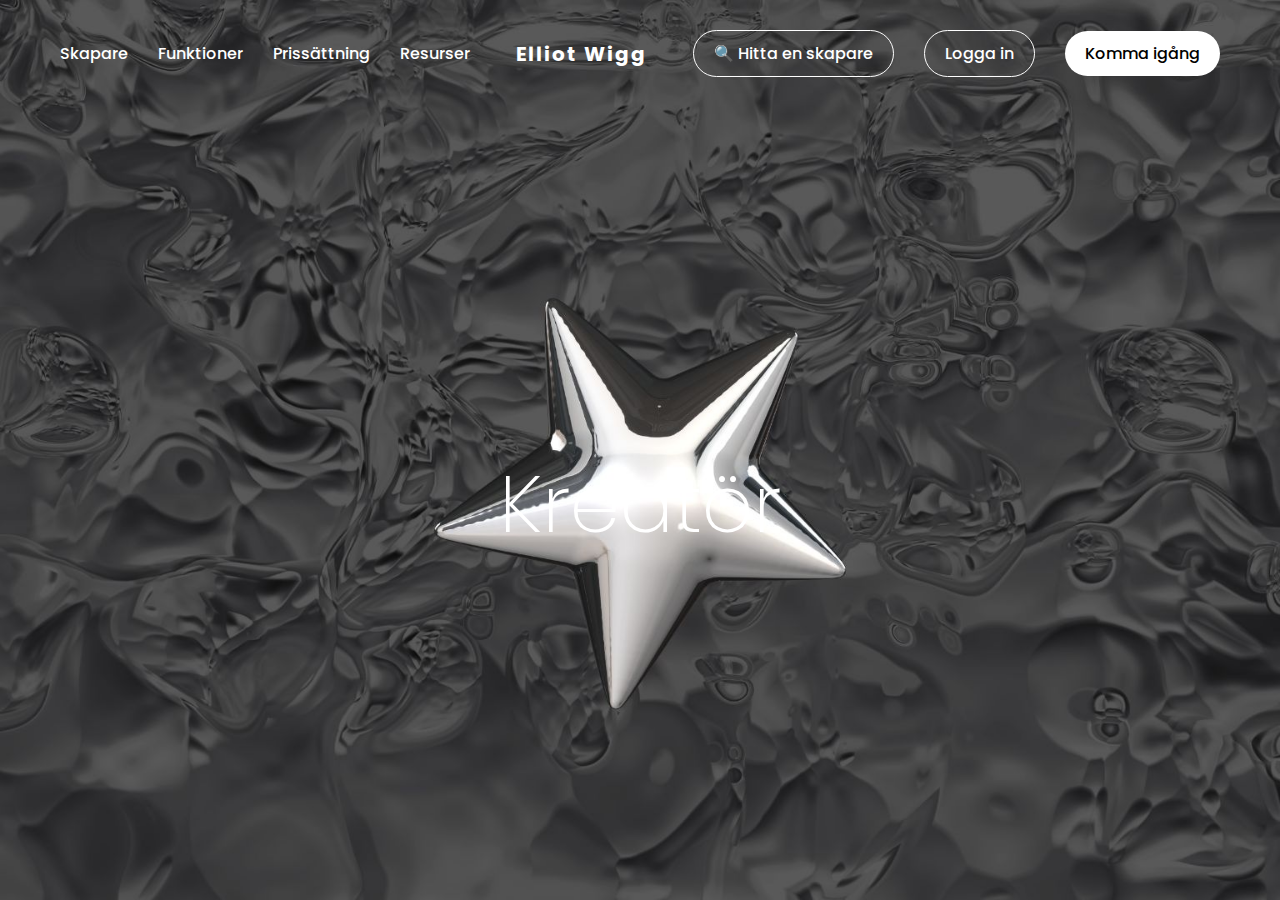
<file: index.html>
<!DOCTYPE html>
<html lang="sv">
<head>
  <!-- Google Tag Manager -->
  <script>
    (function(w,d,s,l,i){w[l]=w[l]||[];w[l].push({'gtm.start':
    new Date().getTime(),event:'gtm.js'});var f=d.getElementsByTagName(s)[0],
    j=d.createElement(s),dl=l!='dataLayer'?'&l='+l:'';j.async=true;j.src=
    'https://www.googletagmanager.com/gtm.js?id='+i+dl;f.parentNode.insertBefore(j,f);
    })(window,document,'script','dataLayer','GTM-5PPXL887');
  </script>
  <!-- End Google Tag Manager -->

  <meta charset="UTF-8">
  <meta name="viewport" content="width=device-width, initial-scale=1.0">
  <title>Elliot Wigg</title>
  <link href="https://fonts.googleapis.com/css2?family=Poppins:wght@400;600&display=swap" rel="stylesheet">

  <style>
    * {
      margin: 0;
      padding: 0;
      box-sizing: border-box;
    }

    body {
      font-family: 'Poppins', sans-serif;
    }

    header {
      background: url("bakgrund.jpg") no-repeat center center / cover;      
      height: 100vh;
      color: white;
      display: flex;
      flex-direction: column;
    }

    .navbar {
      display: flex;
      justify-content: space-between;
      align-items: center;
      padding: 30px 60px;
    }

    .nav-left,
    .nav-right {
      display: flex;
      gap: 30px;
      align-items: center;
    }

    .nav-left a,
    .nav-right a {
      color: white;
      text-decoration: none;
      font-weight: 500;
    }

    .logo {
      font-weight: 700;
      font-size: 20px;
      letter-spacing: 2px;
    }

    .btn {
      padding: 10px 20px;
      border: 1px solid white;
      border-radius: 25px;
      text-decoration: none;
      font-weight: 500;
      transition: all 0.2s ease;
    }

    .btn.filled {
      background-color: white;
      color: black;
      border: none;
    }

    .btn:hover {
      background-color: rgba(255,255,255,0.2);
    }

    .btn.filled:hover {
      background-color: #ddd;
    }

    .hero {
      flex: 1;
      display: flex;
      align-items: center;
      justify-content: center;
      font-size: 80px;
      font-weight: 200;
    }
  </style>
</head>
<body>

  <!-- Google Tag Manager (noscript) -->
  <noscript><iframe src="https://www.googletagmanager.com/ns.html?id=GTM-5PPXL887"
  height="0" width="0" style="display:none;visibility:hidden"></iframe></noscript>
  <!-- End Google Tag Manager (noscript) -->

  <header>
    <div class="navbar">
      <div class="nav-left">
        <a href="#">Skapare</a>
        <a href="#">Funktioner</a>
        <a href="#">Prissättning</a>
        <a href="#">Resurser</a>
      </div>

      <div class="logo">Elliot Wigg</div>

      <div class="nav-right">
        <a href="#" class="btn">🔍 Hitta en skapare</a>
        <a href="#" class="btn">Logga in</a>
        <a href="#" class="btn filled">Komma igång</a>
      </div>
    </div>

    <div class="hero">
      Kreatör
    </div>
  </header>

</body>
</html>
</file>
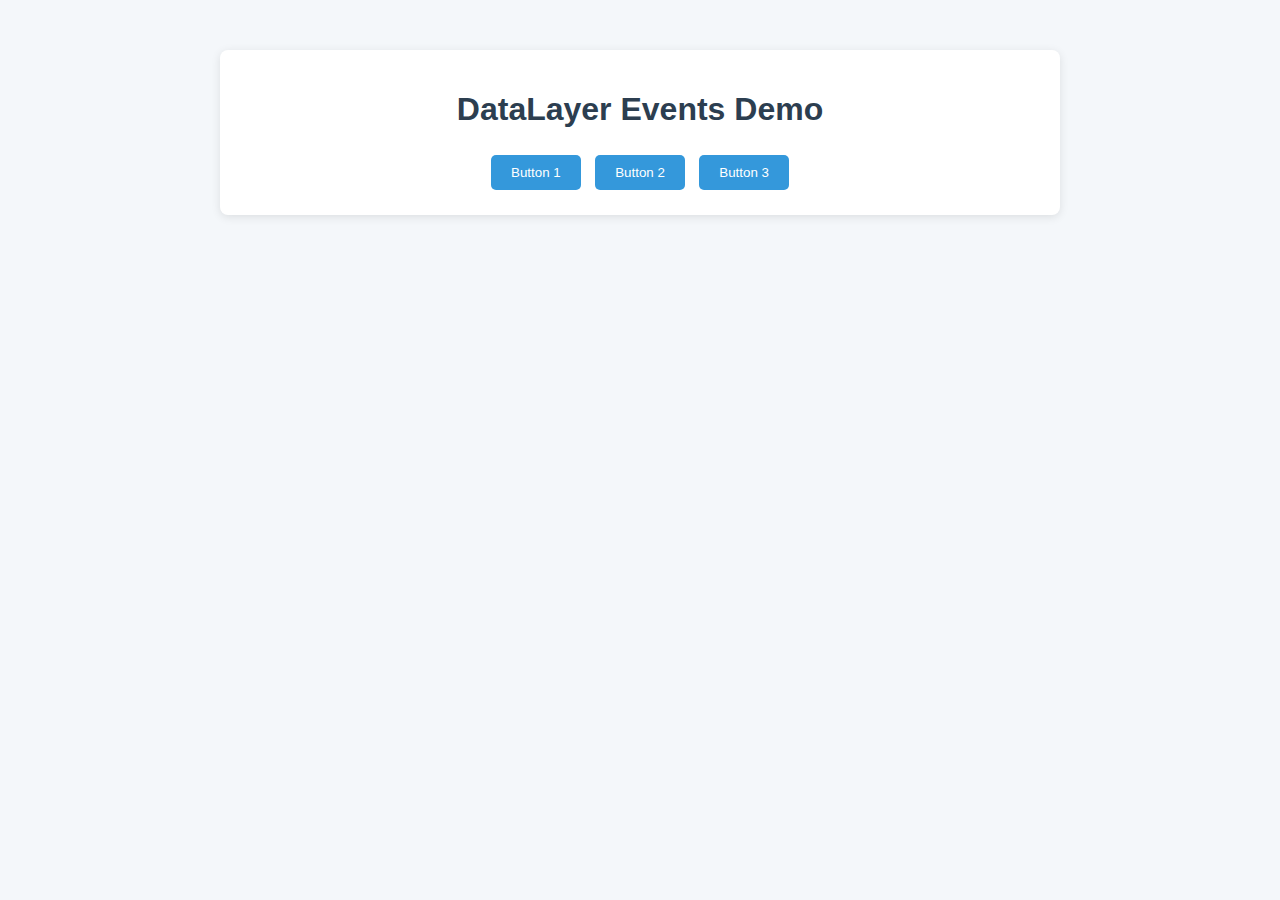
<file: web-analytics-demo/first-session/index.html>
<!DOCTYPE html>
<html lang="en">
<head>
    <meta charset="UTF-8">
    <meta name="viewport" content="width=device-width, initial-scale=1.0">
    <title>DataLayer Buttons Demo</title>
    <link rel="stylesheet" href="styles.css">
    <!--
        README:
        This page demonstrates pushing events to the dataLayer.
        1. Add GTM script in the <head> (students will do this)
        2. Use the buttons to trigger dataLayer.push() events
        3. Each button will push a different event type
        4. Use GTM to track these events
    -->
</head>
<body>
    <div class="container">
        <h1>DataLayer Events Demo</h1>
        <div class="button-group">
            <button onclick="pushEvent('click_button1')">Button 1</button>
            <button onclick="pushEvent('click_button2')">Button 2</button>
            <button onclick="pushEvent('click_button3')">Button 3</button>
        </div>
    </div>

    <script>
        window.dataLayer = window.dataLayer || [];
        
        function pushEvent(eventName) {
            window.dataLayer.push({
                'event': eventName,
                'timestamp': new Date().toISOString()
            });
            console.log(`Pushed ${eventName} to dataLayer`);
        }
    </script>
</body>
</html>
</file>
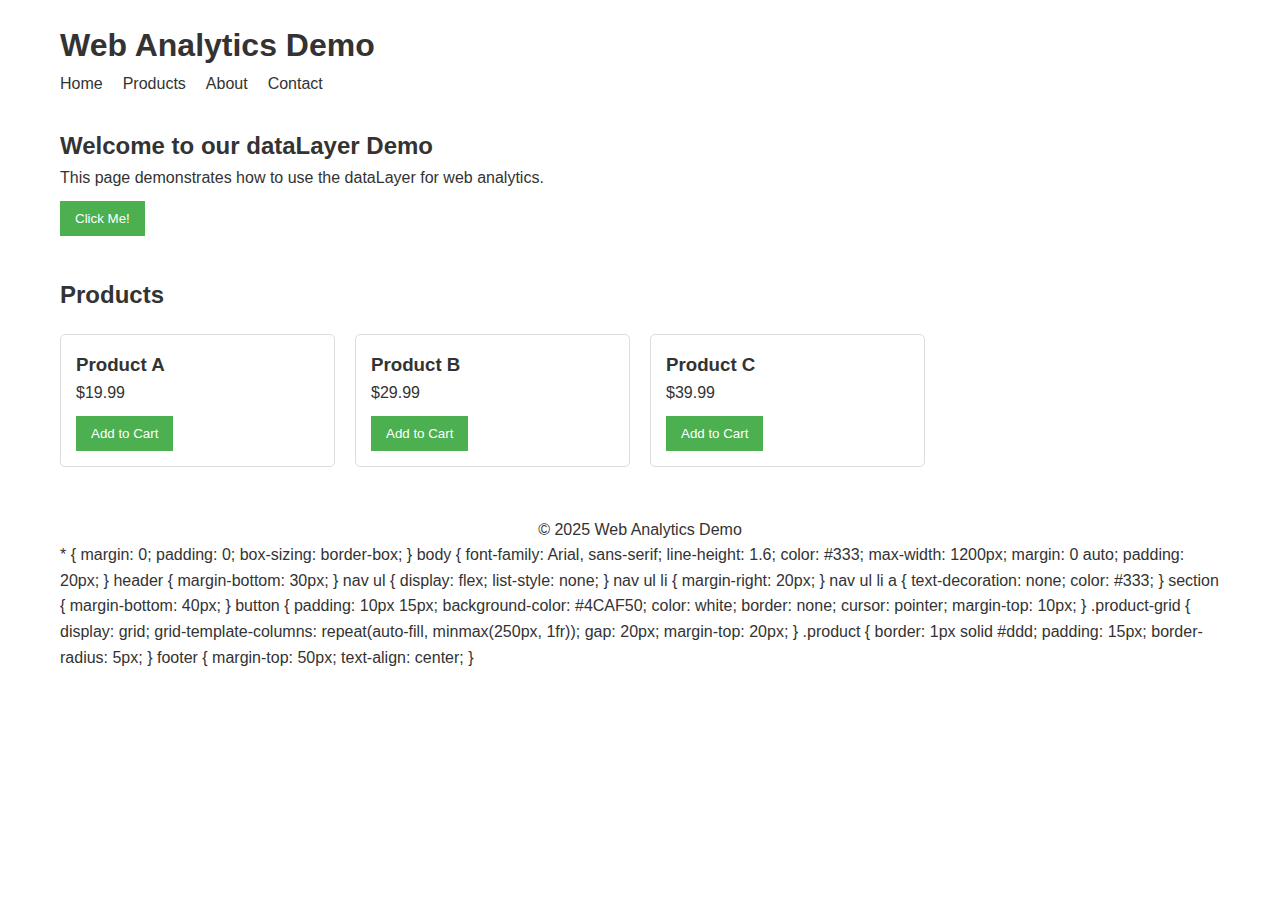
<file: web-analytics-demo/second-session/index.html>
<!DOCTYPE html>
<html lang="en">
<head>
     <!-- Google Tag Manager -->
<script>(function(w,d,s,l,i){w[l]=w[l]||[];w[l].push({'gtm.start':
    new Date().getTime(),event:'gtm.js'});var f=d.getElementsByTagName(s)[0],
    j=d.createElement(s),dl=l!='dataLayer'?'&l='+l:'';j.async=true;j.src=
    'https://www.googletagmanager.com/gtm.js?id='+i+dl;f.parentNode.insertBefore(j,f);
    })(window,document,'script','dataLayer','GTM-5PPXL887');</script>
    <!-- End Google Tag Manager -->
    <meta charset="UTF-8">
    <meta name="viewport" content="width=device-width, initial-scale=1.0">
    <title>Web Analytics Demo</title>
    <link rel="stylesheet" href="css/styles.css">
    
    <!-- Initialize dataLayer -->
    <script>
        window.dataLayer = window.dataLayer || [];
    </script>
    
    <!-- Analytics Script (load before page content) -->
    <script src="js/analytics.js"></script>
</head>
<body>
    <!-- Google Tag Manager (noscript) -->
<noscript><iframe src="https://www.googletagmanager.com/ns.html?id=GTM-5PPXL887"
    height="0" width="0" style="display:none;visibility:hidden"></iframe></noscript>
    <!-- End Google Tag Manager (noscript) -->
    <header>
        <h1>Web Analytics Demo</h1>
        <nav>
            <ul>
                <li><a href="#" id="home-link">Home</a></li>
                <li><a href="#" id="products-link">Products</a></li>
                <li><a href="#" id="about-link">About</a></li>
                <li><a href="#" id="contact-link">Contact</a></li>
            </ul>
        </nav>
    </header>
    
    <main>
        <section id="hero">
            <h2>Welcome to our dataLayer Demo</h2>
            <p>This page demonstrates how to use the dataLayer for web analytics.</p>
            <button id="cta-button">Click Me!</button>
        </section>
        
        <section id="products">
            <h2>Products</h2>
            <div class="product-grid">
                <div class="product" data-product-id="123" data-product-name="Product A" data-product-price="19.99">
                    <h3>Product A</h3>
                    <p>$19.99</p>
                    <button class="add-to-cart">Add to Cart</button>
                </div>
                <div class="product" data-product-id="456" data-product-name="Product B" data-product-price="29.99">
                    <h3>Product B</h3>
                    <p>$29.99</p>
                    <button class="add-to-cart">Add to Cart</button>
                </div>
                <div class="product" data-product-id="789" data-product-name="Product C" data-product-price="39.99">
                    <h3>Product C</h3>
                    <p>$39.99</p>
                    <button class="add-to-cart">Add to Cart</button>
                </div>
            </div>
        </section>
    </main>
    
    <footer>
        <p>&copy; 2025 Web Analytics Demo</p>
    </footer>
</body>
</html>* {
    margin: 0;
    padding: 0;
    box-sizing: border-box;
}

body {
    font-family: Arial, sans-serif;
    line-height: 1.6;
    color: #333;
    max-width: 1200px;
    margin: 0 auto;
    padding: 20px;
}

header {
    margin-bottom: 30px;
}

nav ul {
    display: flex;
    list-style: none;
}

nav ul li {
    margin-right: 20px;
}

nav ul li a {
    text-decoration: none;
    color: #333;
}

section {
    margin-bottom: 40px;
}

button {
    padding: 10px 15px;
    background-color: #4CAF50;
    color: white;
    border: none;
    cursor: pointer;
    margin-top: 10px;
}

.product-grid {
    display: grid;
    grid-template-columns: repeat(auto-fill, minmax(250px, 1fr));
    gap: 20px;
    margin-top: 20px;
}

.product {
    border: 1px solid #ddd;
    padding: 15px;
    border-radius: 5px;
}

footer {
    margin-top: 50px;
    text-align: center;
}
</file>
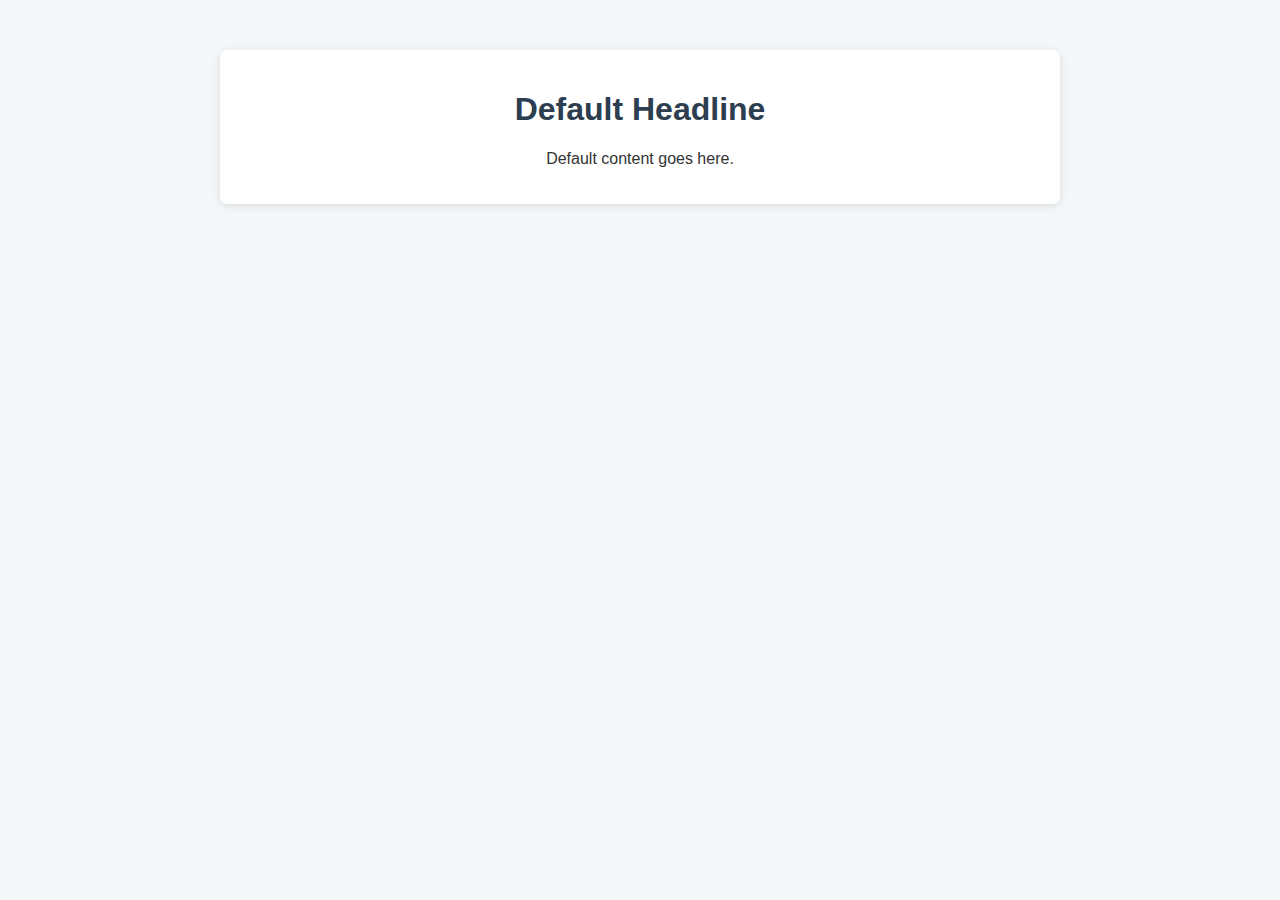
<file: web-analytics-demo/first-session/content.html>
<!DOCTYPE html>
<html lang="en">
<head>
    <meta charset="UTF-8">
    <meta name="viewport" content="width=device-width, initial-scale=1.0">
    <title>Dynamic Content Demo</title>
    <link rel="stylesheet" href="styles.css">
    <!--
        README:
        This page demonstrates modifying content based on query params.
        1. Add GTM script in the <head>
        2. Use URL like ?content=hello to change the content
        3. Push content changes to dataLayer
        4. Use GTM to track content modifications
    -->
</head>
<body>
    <div class="container">
        <h1 id="dynamicHeadline">Default Headline</h1>
        <p id="dynamicText">Default content goes here.</p>
    </div>

    <script>
        window.dataLayer = window.dataLayer || [];
        
        function getQueryParam(param) {
            const urlParams = new URLSearchParams(window.location.search);
            return urlParams.get(param);
        }

        const content = getQueryParam('content');
        if (content) {
            document.getElementById('dynamicHeadline').textContent = content;
            document.getElementById('dynamicText').textContent = `Content updated based on query param: ${content}`;
            
            window.dataLayer.push({
                'event': 'content_update',
                'content_value': content
            });
        }
    </script>
</body>
</html>
</file>
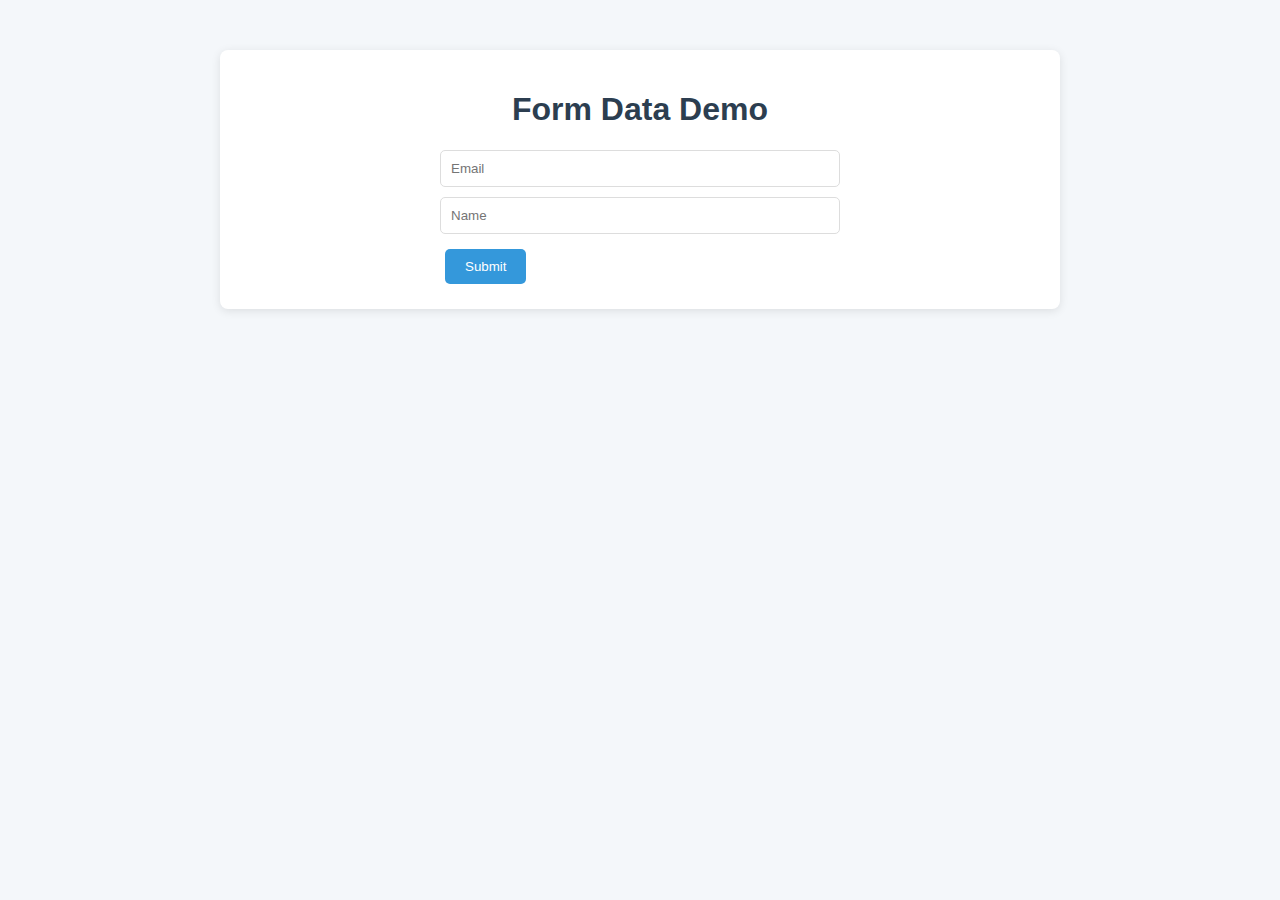
<file: web-analytics-demo/first-session/form.html>
<!DOCTYPE html>
<html lang="en">
<head>
    <meta charset="UTF-8">
    <meta name="viewport" content="width=device-width, initial-scale=1.0">
    <title>DataLayer Form Demo</title>
    <link rel="stylesheet" href="styles.css">
    <!--
        README:
        This page demonstrates collecting and hashing form data.
        1. Add GTM script in the <head>
        2. Form submission pushes user_data to dataLayer
        3. Includes a simple hash function for email
        4. Use GTM to capture form submission events
    -->
</head>
<body>
    <div class="container">
        <h1>Form Data Demo</h1>
        <form id="userForm" onsubmit="handleSubmit(event)">
            <input type="email" name="email" placeholder="Email" required>
            <input type="text" name="name" placeholder="Name" required>
            <button type="submit">Submit</button>
        </form>
    </div>

    <script>
        window.dataLayer = window.dataLayer || [];
        
        function simpleHash(str) {
            let hash = 0;
            for (let i = 0; i < str.length; i++) {
                hash = ((hash << 5) - hash) + str.charCodeAt(i);
                hash = hash & hash;
            }
            return hash;
        }

        function handleSubmit(event) {
            event.preventDefault();
            const form = event.target;
            const email = form.email.value;
            const name = form.name.value;
            
            window.dataLayer.push({
                'event': 'form_submission',
                'user_data': {
                    'email_hashed': simpleHash(email),
                    'name': name
                }
            });
            console.log('Form data pushed to dataLayer');
        }
    </script>
</body>
</html>
</file>
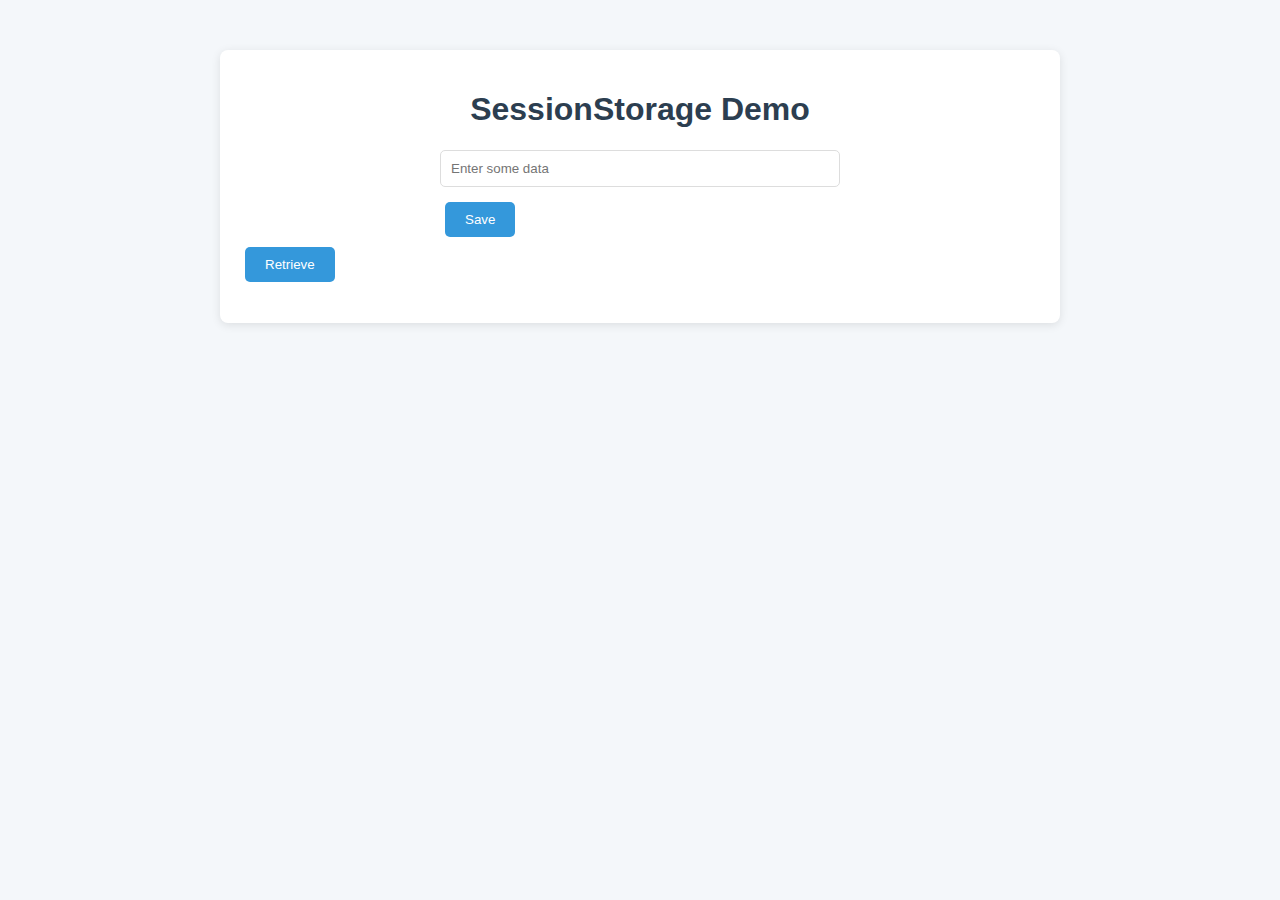
<file: web-analytics-demo/first-session/storage.html>
<!DOCTYPE html>
<html lang="en">
<head>
    <meta charset="UTF-8">
    <meta name="viewport" content="width=device-width, initial-scale=1.0">
    <title>SessionStorage Demo</title>
    <link rel="stylesheet" href="styles.css">
    <!--
        README:
        This page demonstrates using sessionStorage with dataLayer.
        1. Add GTM script in the <head>
        2. Form saves data to sessionStorage
        3. Retrieve button loads data and pushes to dataLayer
        4. Use GTM to track storage events
    -->
</head>
<body>
    <div class="container">
        <h1>SessionStorage Demo</h1>
        <form id="storageForm" onsubmit="saveToStorage(event)">
            <input type="text" name="data" placeholder="Enter some data" required>
            <button type="submit">Save</button>
        </form>
        <button onclick="retrieveFromStorage()">Retrieve</button>
        <p id="result"></p>
    </div>

    <script>
        window.dataLayer = window.dataLayer || [];
        
        function saveToStorage(event) {
            event.preventDefault();
            const data = event.target.data.value;
            sessionStorage.setItem('demoData', data);
            window.dataLayer.push({
                'event': 'data_saved',
                'stored_value': data
            });
            document.getElementById('result').textContent = 'Data saved!';
        }

        function retrieveFromStorage() {
            const data = sessionStorage.getItem('demoData');
            document.getElementById('result').textContent = data ? `Retrieved: ${data}` : 'No data found';
            if (data) {
                window.dataLayer.push({
                    'event': 'data_retrieved',
                    'retrieved_value': data
                });
            }
        }
    </script>
</body>
</html>
</file>
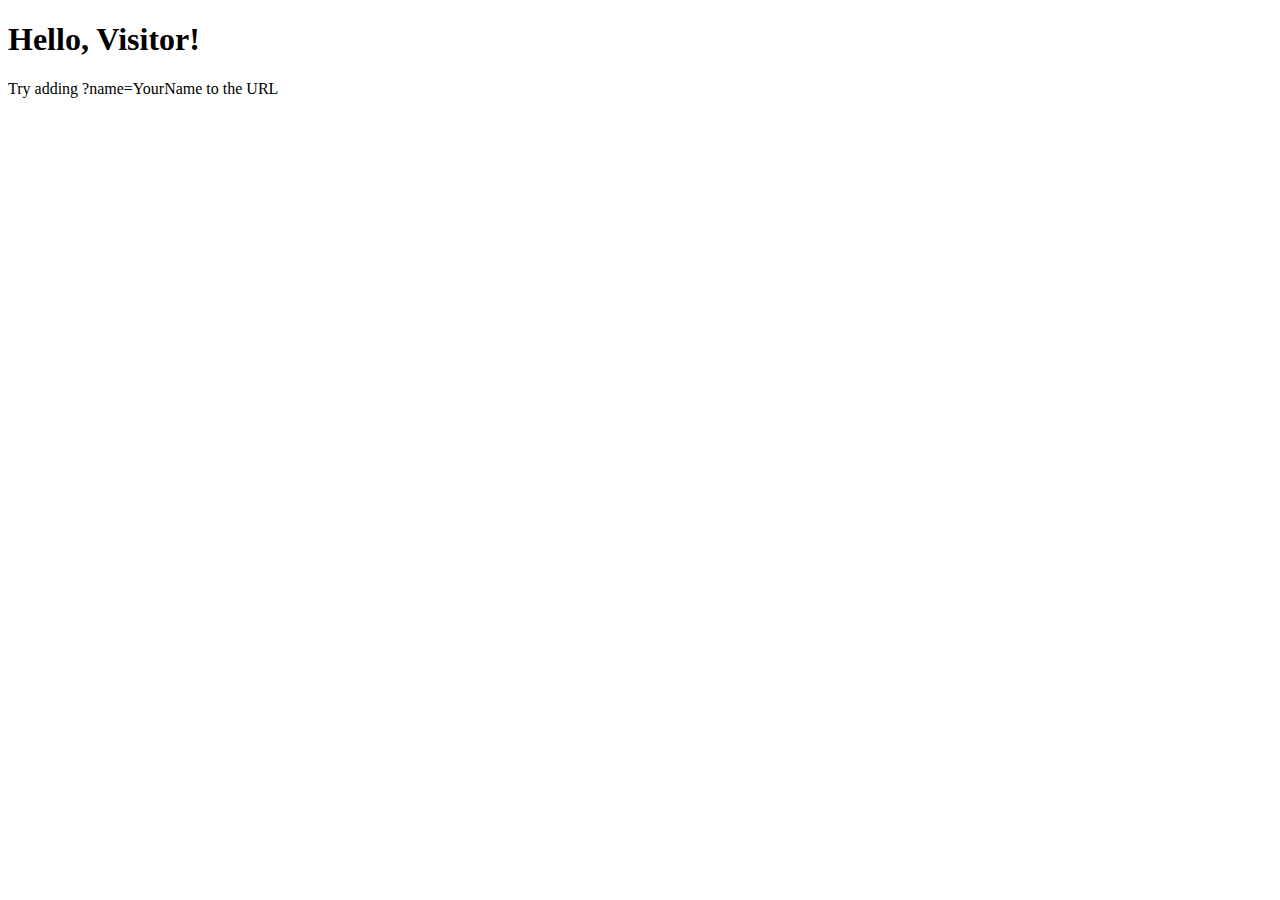
<file: web-analytics-demo/examples/queryParams/queryParam-exercise-1.html>
<!-- Exercise 1: Basic Query Parameter Extraction and H1 Update -->
<!DOCTYPE html>
<html>
<head>
    <title>Exercise 1: Basic Query Parameter</title>
    <script>
        // Wait until DOM is fully loaded
        document.addEventListener('DOMContentLoaded', function() {
            // Get the URL query parameters
            const urlParams = new URLSearchParams(window.location.search);
            
            // Check if 'name' parameter exists
            if(urlParams.has('name')) {
                // Get the value of 'name' parameter
                const nameValue = urlParams.get('name');
                
                // Update the H1 element
                document.getElementById('heading').innerText = 'Hello, ' + nameValue + '!';
                
                // Initialize dataLayer if it doesn't exist
                window.dataLayer = window.dataLayer || [];
                
                // Push the parameter to dataLayer
                window.dataLayer.push({
                    'event': 'parameterLoaded',
                    'visitorName': nameValue
                });
                
                // Log to console for debugging
                console.log('DataLayer updated:', window.dataLayer);
            }
        });
    </script>
</head>
<body>
    <h1 id="heading">Hello, Visitor!</h1>
    <p>Try adding ?name=YourName to the URL</p>
</body>
</html>
</file>
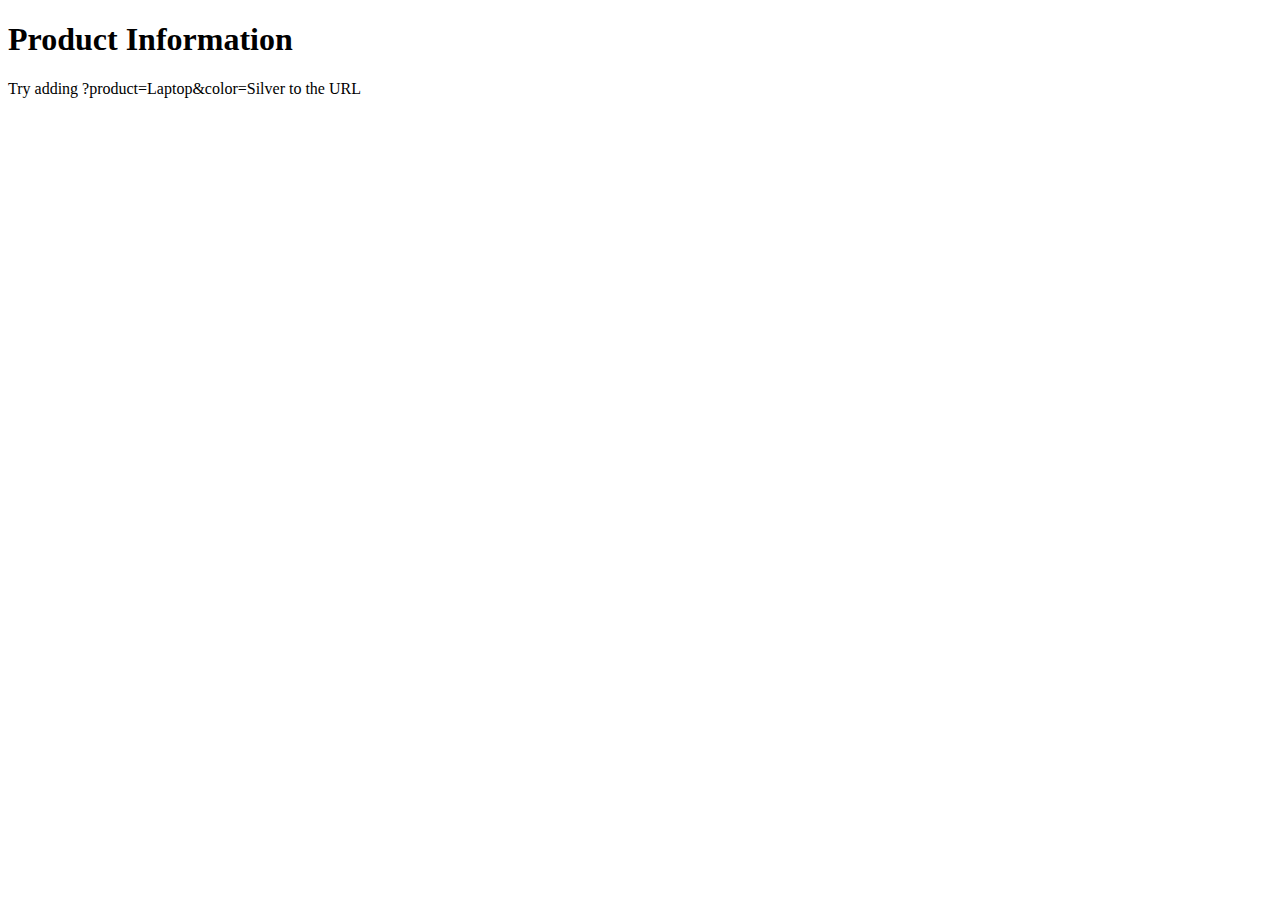
<file: web-analytics-demo/examples/queryParams/queryParam-exercise-2.html>
<!-- Exercise 2: Multiple Query Parameters -->
<!DOCTYPE html>
<html>
<head>
    <title>Exercise 2: Multiple Query Parameters</title>
    <script>
        document.addEventListener('DOMContentLoaded', function() {
            const urlParams = new URLSearchParams(window.location.search);
            const productName = urlParams.get('product') || 'Product';
            const productColor = urlParams.get('color') || 'Default';
            
            // Update H1 with both parameters
            if(urlParams.has('product') || urlParams.has('color')) {
                document.getElementById('product-heading').innerText = 
                    `${productName} - ${productColor}`;
                
                // Initialize dataLayer
                window.dataLayer = window.dataLayer || [];
                
                // Push product details to dataLayer
                window.dataLayer.push({
                    'event': 'productView',
                    'productInfo': {
                        'name': productName,
                        'color': productColor
                    }
                });
                
                console.log('Product dataLayer:', window.dataLayer);
            }
        });
    </script>
</head>
<body>
    <h1 id="product-heading">Product Information</h1>
    <p>Try adding ?product=Laptop&color=Silver to the URL</p>
</body>
</html>
</file>
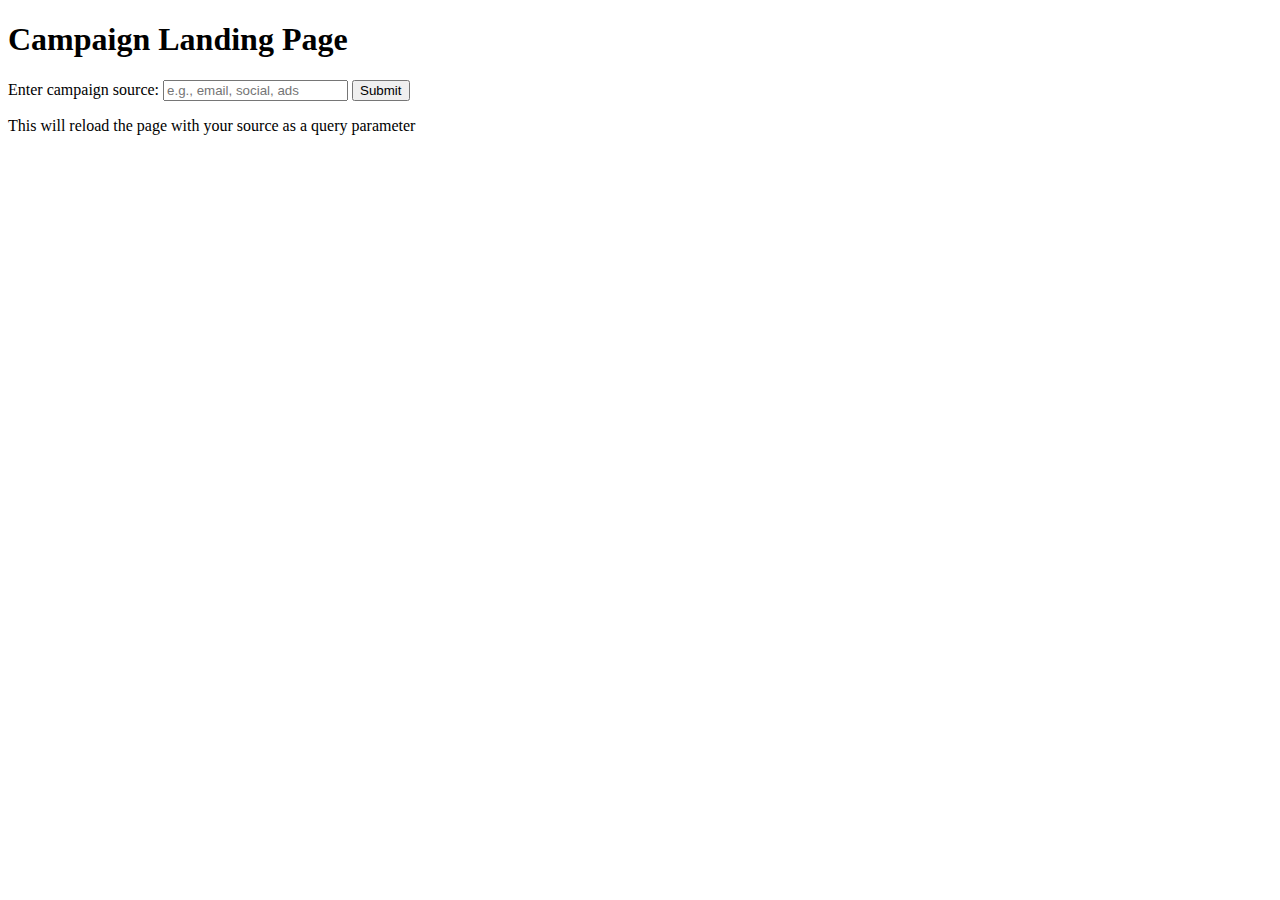
<file: web-analytics-demo/examples/queryParams/queryParam-exercise-3.html>
<!-- Exercise 3: Using Query Parameters with Form Submission -->
<!DOCTYPE html>
<html>
<head>
    <title>Exercise 3: Form with Query Parameters</title>
    <script>
        document.addEventListener('DOMContentLoaded', function() {
            // Check for existing query parameters on page load
            const urlParams = new URLSearchParams(window.location.search);
            
            if(urlParams.has('source')) {
                const source = urlParams.get('source');
                document.getElementById('campaign-heading').innerText = 
                    `Welcome from ${source} campaign!`;
                
                // Track the source in dataLayer
                window.dataLayer = window.dataLayer || [];
                window.dataLayer.push({
                    'event': 'campaignLanding',
                    'campaignSource': source
                });
            }
            
            // Set up form to add query parameters
            document.getElementById('source-form').addEventListener('submit', function(e) {
                e.preventDefault();
                const sourceValue = document.getElementById('source-input').value;
                
                // Create new URL with the form value as query parameter
                const newUrl = window.location.pathname + '?source=' + encodeURIComponent(sourceValue);
                window.location.href = newUrl;
            });
        });
    </script>
</head>
<body>
    <h1 id="campaign-heading">Campaign Landing Page</h1>
    
    <form id="source-form">
        <label for="source-input">Enter campaign source:</label>
        <input type="text" id="source-input" placeholder="e.g., email, social, ads">
        <button type="submit">Submit</button>
    </form>
    
    <p>This will reload the page with your source as a query parameter</p>
</body>
</html>
</file>
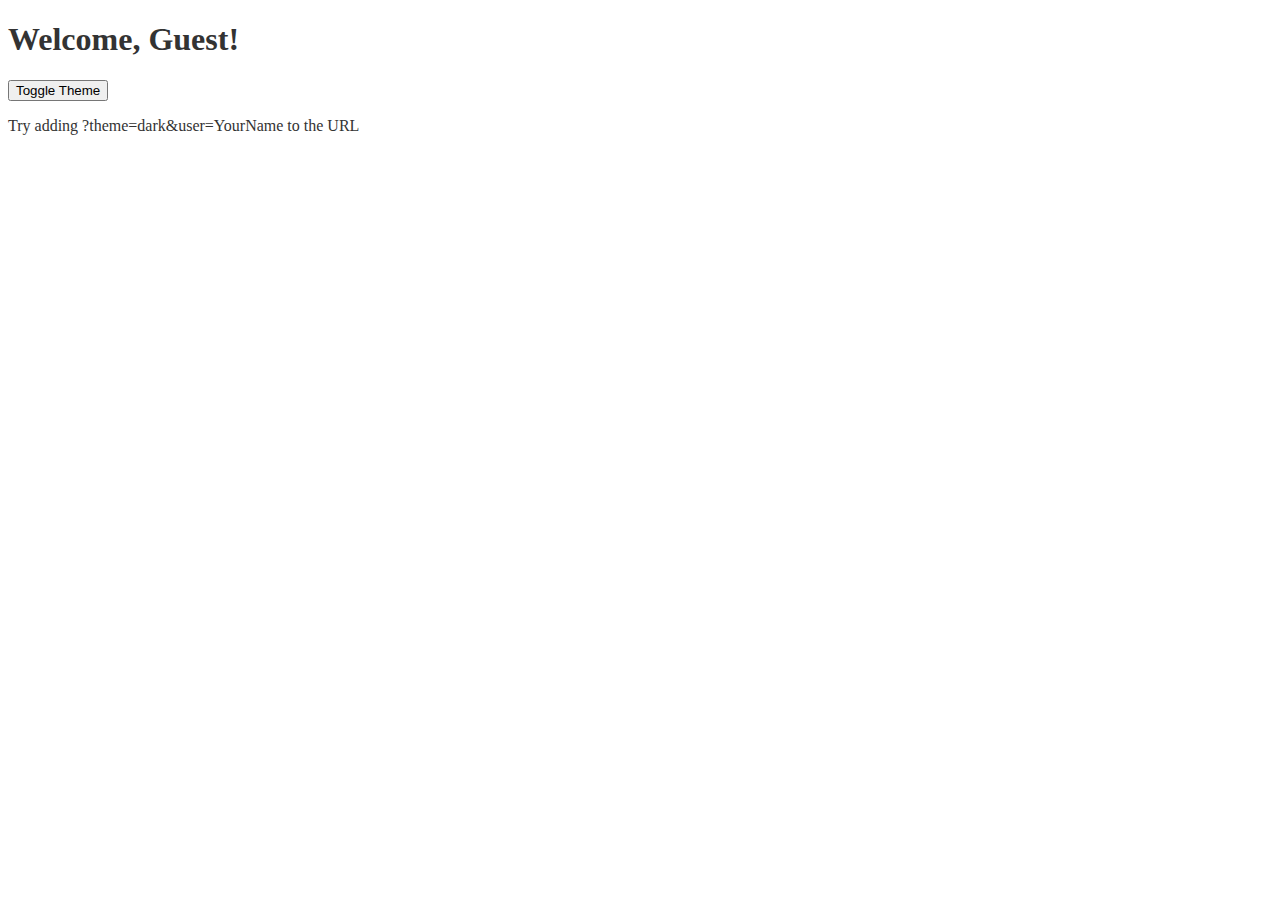
<file: web-analytics-demo/examples/queryParams/queryParam-exercise-4.html>
<!-- Exercise 4: Query Parameters for Page Customization -->
<!DOCTYPE html>
<html>
<head>
    <title>Exercise 4: Page Customization</title>
    <style>
        .dark-theme {
            background-color: #333;
            color: #fff;
        }
        .light-theme {
            background-color: #fff;
            color: #333;
        }
    </style>
    <script>
        document.addEventListener('DOMContentLoaded', function() {
            const urlParams = new URLSearchParams(window.location.search);
            const theme = urlParams.get('theme') || 'light';
            const userName = urlParams.get('user') || 'Guest';
            
            // Update the document body class based on theme parameter
            document.body.className = theme + '-theme';
            
            // Update H1 with user parameter
            document.getElementById('welcome-heading').innerText = 
                `Welcome, ${userName}!`;
            
            // Track page customization in dataLayer
            window.dataLayer = window.dataLayer || [];
            window.dataLayer.push({
                'event': 'pageCustomization',
                'pageSettings': {
                    'theme': theme,
                    'userName': userName
                }
            });
            
            // Add theme toggle functionality
            document.getElementById('theme-toggle').addEventListener('click', function() {
                const newTheme = theme === 'light' ? 'dark' : 'light';
                const newUrl = window.location.pathname + 
                    `?theme=${newTheme}&user=${encodeURIComponent(userName)}`;
                window.location.href = newUrl;
            });
        });
    </script>
</head>
<body class="light-theme">
    <h1 id="welcome-heading">Welcome!</h1>
    <button id="theme-toggle">Toggle Theme</button>
    <p>Try adding ?theme=dark&user=YourName to the URL</p>
</body>
</html>
</file>
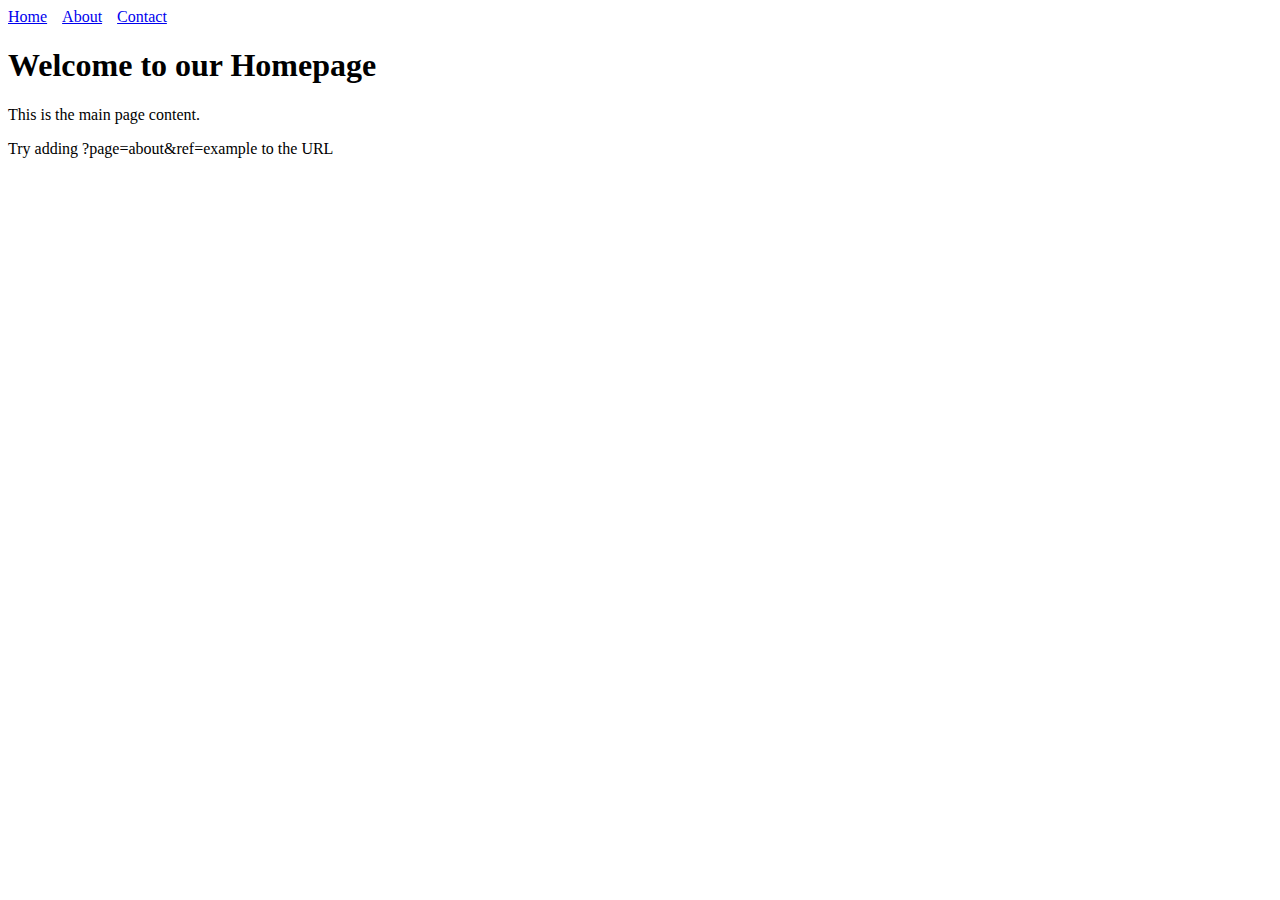
<file: web-analytics-demo/examples/queryParams/queryParam-exercise-5.html>
<!-- Exercise 5: Advanced - Query Parameters for Dynamic Content Loading -->
<!DOCTYPE html>
<html>
<head>
    <title>Exercise 5: Dynamic Content Loading</title>
    <script>
        document.addEventListener('DOMContentLoaded', function() {
            const urlParams = new URLSearchParams(window.location.search);
            const pageId = urlParams.get('page') || 'home';
            const referrer = urlParams.get('ref') || 'direct';
            
            // Update the page heading based on the page parameter
            const pageHeading = document.getElementById('page-heading');
            
            // Content mapping
            const pageContent = {
                'home': {
                    title: 'Welcome to our Homepage',
                    content: 'This is the main page content.'
                },
                'about': {
                    title: 'About Our Company',
                    content: 'Learn more about what we do.'
                },
                'contact': {
                    title: 'Contact Us Today',
                    content: 'Reach out to our team.'
                }
            };
            
            // Set the page content based on the page parameter
            if(pageContent[pageId]) {
                pageHeading.innerText = pageContent[pageId].title;
                document.getElementById('content-area').innerText = pageContent[pageId].content;
            } else {
                pageHeading.innerText = 'Page Not Found';
                document.getElementById('content-area').innerText = 'The requested page does not exist.';
            }
            
            // Add navigation links with query parameters
            const navLinks = document.querySelectorAll('.nav-link');
            navLinks.forEach(link => {
                const page = link.getAttribute('data-page');
                link.href = `?page=${page}&ref=navigation`;
            });
            
            // Track page view in dataLayer with detailed information
            window.dataLayer = window.dataLayer || [];
            window.dataLayer.push({
                'event': 'virtualPageview',
                'pageDetails': {
                    'pageId': pageId,
                    'referrer': referrer,
                    'timestamp': new Date().toISOString()
                }
            });
            
            console.log('Page dataLayer:', window.dataLayer);
        });
    </script>
    <style>
        nav {
            display: flex;
            gap: 15px;
            margin-bottom: 20px;
        }
    </style>
</head>
<body>
    <nav>
        <a href="?page=home&ref=navigation" class="nav-link" data-page="home">Home</a>
        <a href="?page=about&ref=navigation" class="nav-link" data-page="about">About</a>
        <a href="?page=contact&ref=navigation" class="nav-link" data-page="contact">Contact</a>
    </nav>
    
    <h1 id="page-heading">Welcome</h1>
    <div id="content-area">Loading content...</div>
    
    <p>Try adding ?page=about&ref=example to the URL</p>
</body>
</html>
</file>
<file: web-analytics-demo/first-session/styles.css>
/* Modern, clean design */
body {
    font-family: 'Arial', sans-serif;
    margin: 0;
    padding: 0;
    background-color: #f4f7fa;
    color: #333;
}

.container {
    max-width: 800px;
    margin: 50px auto;
    padding: 20px;
    background: white;
    border-radius: 8px;
    box-shadow: 0 2px 10px rgba(0, 0, 0, 0.1);
}

h1 {
    color: #2c3e50;
    text-align: center;
}

button {
    padding: 10px 20px;
    margin: 5px;
    background-color: #3498db;
    color: white;
    border: none;
    border-radius: 5px;
    cursor: pointer;
    transition: background-color 0.3s;
}

button:hover {
    background-color: #2980b9;
}

input {
    display: block;
    width: 100%;
    padding: 10px;
    margin: 10px 0;
    border: 1px solid #ddd;
    border-radius: 5px;
    box-sizing: border-box;
}

.button-group {
    text-align: center;
}

form {
    max-width: 400px;
    margin: 0 auto;
}

p {
    text-align: center;
}
</file>
<file: web-analytics-demo/second-session/css/styles.css>
* {
    margin: 0;
    padding: 0;
    box-sizing: border-box;
}

body {
    font-family: Arial, sans-serif;
    line-height: 1.6;
    color: #333;
    max-width: 1200px;
    margin: 0 auto;
    padding: 20px;
}

header {
    margin-bottom: 30px;
}

nav ul {
    display: flex;
    list-style: none;
}

nav ul li {
    margin-right: 20px;
}

nav ul li a {
    text-decoration: none;
    color: #333;
}

section {
    margin-bottom: 40px;
}

button {
    padding: 10px 15px;
    background-color: #4CAF50;
    color: white;
    border: none;
    cursor: pointer;
    margin-top: 10px;
}

.product-grid {
    display: grid;
    grid-template-columns: repeat(auto-fill, minmax(250px, 1fr));
    gap: 20px;
    margin-top: 20px;
}

.product {
    border: 1px solid #ddd;
    padding: 15px;
    border-radius: 5px;
}

footer {
    margin-top: 50px;
    text-align: center;
}
</file>
